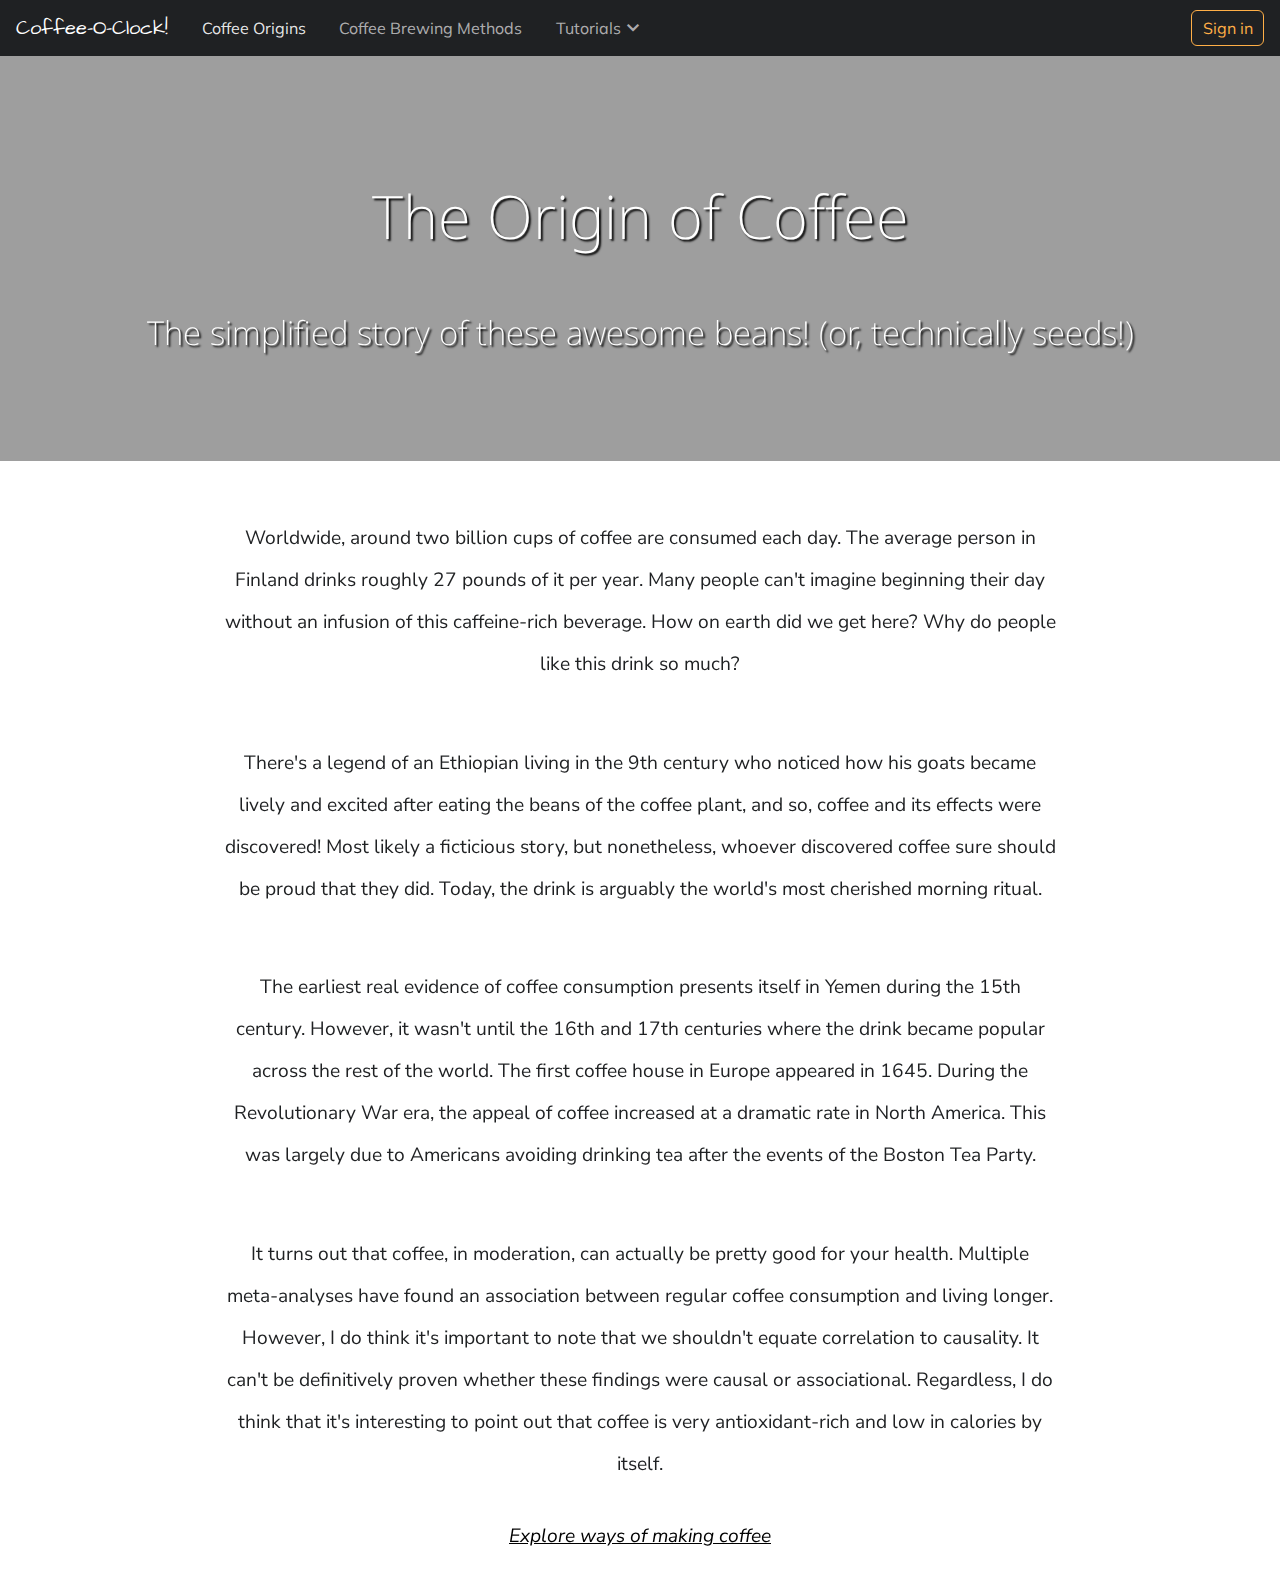
<file: index.html>
<!DOCTYPE html>
<html lang="en">
<head>
    <meta charset="UTF-8">
    <meta name="viewport" content="width=device-width, initial-scale=1, shrink-to-fit=no">
    <link href="https://fonts.googleapis.com/css2?family=Architects+Daughter&family=Mulish&family=Noto+Sans:wght@200&family=Nunito+Sans&display=swap" rel="stylesheet">
    <link rel="stylesheet" href="https://fonts.googleapis.com/css2?family=Material+Symbols+Outlined:opsz,wght,FILL,GRAD@48,400,0,0" />
    <link href="./index.css" type="text/css" rel="stylesheet">
    <title>The Origin of Coffee</title>
</head>
<body>
    <!-- Navbar -->
    <nav>
      <a href="./index.html" id="brand">Coffee-O-Clock!</a>
      <ul class="initial-nav">
        <li>
          <a href="./index.html">Coffee Origins</a>
        </li>
        <li>
          <a href="./CoffeeMethods.html" class="inactive">Coffee Brewing Methods</a>
        </li>
        <li>
          <a role="button" class="inactive" id="dropdown" aria-haspopup="true" aria-expanded="false" aria-controls="dropdown-box">Tutorials<span class="material-symbols-outlined">expand_more</span></a>
          <ul id="dropdown-box">
            <li><a href="./Latte.html">How to make a Latte</a></li>
            <li><a>Lorem Ipsum</a></li>
            <li><a>Lorem Ipsum</a></li>
            <li><a>Lorem Ipsum</a></li>
          </ul>
        </li>
      </ul>
      <p class="initial-nav">This button is just for display!</p>
      <button class="initial-nav">Sign in</button>
      <span role="button" class="material-symbols-outlined" id="menu-icon" aria-haspopup="true" aria-expanded="false" aria-controls="nav-responsive">menu</span>
      <div id="nav-responsive">
        <ul>
          <li>
            <a href="./index.html">Coffee Origins</a>
          </li>
          <li>
            <a href="./CoffeeMethods.html" class="inactive">Coffee Brewing Methods</a>
          </li>
          <li>
            <a href="./Latte.html" class="inactive">How to make a Latte</a>
          </li>
        </ul>
        <div>
          <button>Sign in</button>
          <p>This button is just for display!</p>
        </div>
      </div>
    </nav>

    <!-- Heading banner -->
    <header>
      <div>
        <h1 class="text-with-shadow">The Origin of Coffee</h1>
        <h2 class="text-with-shadow">The simplified story of these awesome beans! (or, technically seeds!)</h2>
      </div>
    </header>

      <!-- Paragraphs -->
    <main>
      <p>
        Worldwide, around two billion cups of coffee are consumed each day. The average person in Finland drinks roughly 27 pounds of it per year. Many people can't imagine beginning their day without an infusion of this caffeine-rich beverage. How on earth did we get here? Why do people like this drink so much?
      </p>
      <p>
        There's a legend of an Ethiopian living in the 9th century who noticed how his goats became lively and excited after eating the beans of the coffee plant, and so, coffee and its effects were discovered! Most likely a ficticious story, but nonetheless, whoever discovered coffee sure should be proud that they did. Today, the drink is arguably the world's most cherished morning ritual.
      </p>
      <p>
        The earliest real evidence of coffee consumption presents itself in Yemen during the 15th century. However, it wasn't until the 16th and 17th centuries where the drink became popular across the rest of the world. The first coffee house in Europe appeared in 1645. During the Revolutionary War era, the appeal of coffee increased at a dramatic rate in North America. This was largely due to Americans avoiding drinking tea after the events of the Boston Tea Party.
      </p>
      <p>
        It turns out that coffee, in moderation, can actually be pretty good for your health. Multiple meta-analyses have found an association between regular coffee consumption and living longer. However, I do think it's important to note that we shouldn't equate correlation to causality. It can't be definitively proven whether these findings were causal or associational. Regardless, I do think that it's interesting to point out that coffee is very antioxidant-rich and low in calories by itself.
      </p>
    </main>

    <a href="./CoffeeMethods.html" id="to-next-page">Explore ways of making coffee</a>
    <script src="./nav.js"></script>
</body>
</html>
</file>
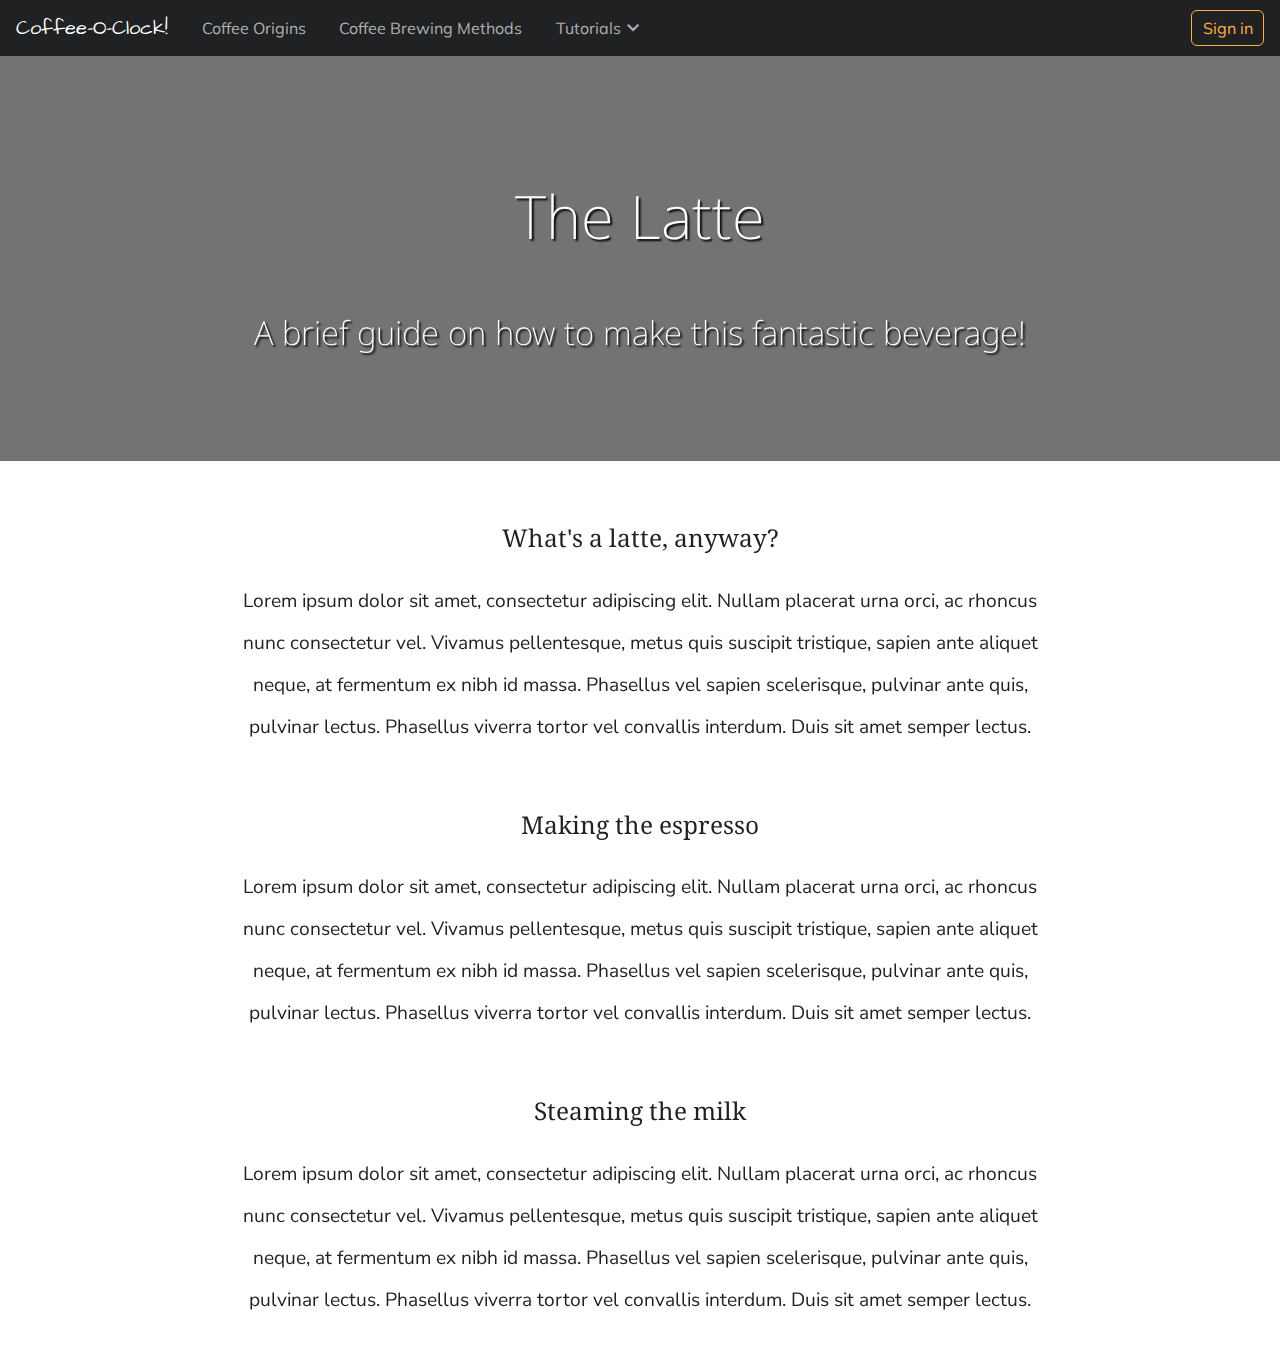
<file: Latte.html>
<!DOCTYPE html>
<html lang="en">
<head>
    <meta charset="UTF-8">
    <meta name="viewport" content="width=device-width, initial-scale=1.0, shrink-to-fit=no">
    <link href="https://fonts.googleapis.com/css2?family=Architects+Daughter&family=Mulish&family=Noto+Sans:wght@200&family=Noto+Serif&family=Nunito+Sans&display=swap" rel="stylesheet">
    <link rel="stylesheet" href="https://fonts.googleapis.com/css2?family=Material+Symbols+Outlined:opsz,wght,FILL,GRAD@48,400,0,0" />
    <link href="./Latte.css" type="text/css" rel="stylesheet">
    <title>How to Make a Latte</title>
</head>
<body>
  <!-- Navbar -->
  <nav>
    <a href="./index.html" id="brand">Coffee-O-Clock!</a>
    <ul class="initial-nav">
      <li>
        <a href="./index.html" class="inactive">Coffee Origins</a>
      </li>
      <li>
        <a href="./CoffeeMethods.html" class="inactive">Coffee Brewing Methods</a>
      </li>
      <li>
        <a role="button" class="inactive" id="dropdown" aria-haspopup="true" aria-expanded="false" aria-controls="dropdown-box">Tutorials<span class="material-symbols-outlined">expand_more</span></a>
        <ul id="dropdown-box">
          <li><a href="./Latte.html">How to Make a Latte</a></li>
          <li><a>Lorem Ipsum</a></li>
          <li><a>Lorem Ipsum</a></li>
          <li><a>Lorem Ipsum</a></li>
        </ul>
      </li>
    </ul>
    <p class="initial-nav">This button is just for display!</p>
    <button class="initial-nav">Sign in</button>
    <span role="button" class="material-symbols-outlined" id="menu-icon" aria-haspopup="true" aria-expanded="false" aria-controls="nav-responsive">menu</span>
      <div id="nav-responsive">
        <ul>
          <li>
            <a href="./index.html" class="inactive">Coffee Origins</a>
          </li>
          <li>
            <a href="./CoffeeMethods.html" class="inactive">Coffee Brewing Methods</a>
          </li>
          <li>
            <a href="./Latte.html">How to make a Latte</a>
          </li>
        </ul>
        <div>
          <button>Sign in</button>
          <p>This button is just for display!</p>
        </div>
      </div>
  </nav>

  <!-- Heading banner -->
  <header>
    <div>
      <h1 class="text-with-shadow">The Latte</h1>
      <h2 class="text-with-shadow">A brief guide on how to make this fantastic beverage!</h2>
    </div>
  </header>

  <!-- Main -->
  <main>
    <h3>What's a latte, anyway?</h3>
    <p>Lorem ipsum dolor sit amet, consectetur adipiscing elit. Nullam placerat urna orci, ac rhoncus nunc consectetur vel. Vivamus pellentesque, metus quis suscipit tristique, sapien ante aliquet neque, at fermentum ex nibh id massa. Phasellus vel sapien scelerisque, pulvinar ante quis, pulvinar lectus. Phasellus viverra tortor vel convallis interdum. Duis sit amet semper lectus.</p>
    <h3>Making the espresso</h3>
    <p>Lorem ipsum dolor sit amet, consectetur adipiscing elit. Nullam placerat urna orci, ac rhoncus nunc consectetur vel. Vivamus pellentesque, metus quis suscipit tristique, sapien ante aliquet neque, at fermentum ex nibh id massa. Phasellus vel sapien scelerisque, pulvinar ante quis, pulvinar lectus. Phasellus viverra tortor vel convallis interdum. Duis sit amet semper lectus.</p>
    <h3>Steaming the milk</h3>
    <p>Lorem ipsum dolor sit amet, consectetur adipiscing elit. Nullam placerat urna orci, ac rhoncus nunc consectetur vel. Vivamus pellentesque, metus quis suscipit tristique, sapien ante aliquet neque, at fermentum ex nibh id massa. Phasellus vel sapien scelerisque, pulvinar ante quis, pulvinar lectus. Phasellus viverra tortor vel convallis interdum. Duis sit amet semper lectus.</p>
  </main>
  <script src="./nav.js"></script>
</body>
</html>
</file>
<file: index.css>
body {
    margin: 0;
    overflow-x: hidden;
}

nav {
    display: flex;
    position: sticky;
    top: 0;
    z-index: 1;
    background-color: hsl(210, 6%, 13%);
    height: 3.5rem;
    align-content: center;
    align-items: center;
}

nav a {
    margin-right: 2.1rem;
    text-decoration: none;
}

#brand {
    font-family: 'Architects Daughter', cursive;
    font-size: 1.25rem;
    height: fit-content;
    margin-left: 1rem;
}

#brand, h1, h2 {
    color: hsl(0, 0%, 100%);
}

ul.initial-nav {
    display: flex;
    height: 100%;
    list-style-type: none;
    margin: 0;
    padding: 0;
}

ul.initial-nav li {
    height: 100%;
    display: flex;
    align-content: center;
    align-items: center;
}

nav li a, nav button {
    font-family: 'Mulish', sans-serif;
    font-size: 1rem;
}

nav li a, nav p, #menu-icon {
    color: hsla(0, 0%, 100%, 0.9);
}

.inactive {
    color: hsla(0, 0%, 100%, 0.65);
    transition-duration: 250ms;
}

.inactive:hover {
    color: hsla(0, 0%, 100%, 0.75);
}

#dropdown {
    display: flex;
    align-items: center;
    cursor: pointer;
}

#dropdown-box, span, #nav-responsive {
    transition-duration: 350ms;
}

#dropdown-box {
    display: block;
    transform: scaleY(0);
    position: absolute;
    height: fit-content;
    top: 3.5rem;
    background-color: white;
    border-radius: 2.5px;
    box-shadow: 0px 5px 10px 0px rgba(0, 0, 0, 0.4);
    transform-origin: top;
    padding-left: 0;
}

#dropdown-box a {
    display: block;
    color: rgba(0, 0, 0, 0.9);
    padding-top: 10px;
    padding-bottom: 10px;
    padding-right: 1rem;
    text-indent: 0.75rem;
    margin-right: 0;
    width: 100%;
    transition-duration: 250ms;
}

#dropdown-box a:hover {
    background-color: hsla(34, 100%, 64%, 0.8);
}

@keyframes animateIn {
    0% {
        opacity: 0;
        transform: translateY(40%);
    }
    100% {
        opacity: 1;
        transform: translateY(0);
    }
}

@keyframes animateOut {
    0% {
        opacity: 1;
        transform: translateY(0);
    }
    100% {
        opacity: 0;
        transform: translateY(40%);
    }
}

p.initial-nav {
    font-family: 'Nunito Sans', sans-serif;
    font-size: 1rem;
    margin-left: auto;
    margin-right: 1.5rem;
    visibility: hidden;
}

.animate-in {
    animation-name: animateIn;
    animation-duration: 250ms;
}

.animate-out {
    animation-name: animateOut;
    animation-duration: 250ms;
    animation-fill-mode: forwards;
}

button.initial-nav {
    margin-right: 1rem;
}

nav button {
    padding: 0.45rem 0.65rem;
    color: hsl(34, 100%, 64%);
    border: 1.5px solid hsl(34, 100%, 64%);
    border-radius: 6px;
    background-color: rgba(0, 0, 0, 0);
    transition-duration: 250ms;
    cursor: pointer;
}

nav button:hover {
    background-color: hsl(34, 100%, 64%);
    color: black;
}

#menu-icon {
    margin-right: 1.25rem;
    margin-left: auto;
    cursor: pointer;
    border: none;
    display: none;
}

#nav-responsive {
    transform: scaleY(0);
    position: absolute;
    top: 3.5rem;
    margin-top: 0;
    background-color: hsl(210, 6%, 13%);
    width: 100%;
    transform-origin: top;
}

#nav-responsive ul {
    list-style-type: none;
    padding-left: 1rem;
}

#nav-responsive li, #nav-responsive div {
    margin-top: 1rem;
    margin-bottom: 1rem;
}

#nav-responsive p {
    font-family: 'Nunito Sans', sans-serif;
    font-size: 1rem;
    margin-left: 1.5rem;
    margin-top: 0;
    margin-bottom: 0;
    visibility: hidden;
}

#nav-responsive div {
    display: flex;
    align-items: center;
    align-content: center;
    margin-left: 1rem;
}

header {
    background: url('https://images.unsplash.com/photo-1490810277975-e64342ceecf0?ixlib=rb-1.2.1&ixid=MnwxMjA3fDB8MHxwaG90by1wYWdlfHx8fGVufDB8fHx8&auto=format&fit=crop&w=1050&q=80') no-repeat fixed;
    background-position: center bottom;
    background-size: cover;
    height: 45vh;
    display: flex;
    justify-content: center;
    align-items: center;
    position: relative;
    z-index: -2;
}

header div {
    display: flex;
    height: 100%;
    width: 100%;
    justify-content: center;
    align-items: center;
    flex-direction: column;
    backdrop-filter: brightness(62%);
}

h1, h2 {
    font-family: 'Noto Sans', sans-serif;
    font-weight: 200;
    text-align: center;
}

h1 {
    font-size: 4rem;
    margin-bottom: 0.5rem;
}

h2 {
    margin-top: 3rem;
    font-size: 2.2rem;
    margin-left: 1rem;
    margin-right: 1rem;
}

.text-with-shadow {
    text-shadow: 2px 2px 2px black;
}

main p {
    font-family: 'Nunito Sans', sans-serif;
    font-size: 1.2rem;
    color: #1f2123;
    margin-top: 3.531rem;
    margin-left: auto;
    margin-right: auto;
    width: 50%;
    text-align: center;
    line-height: 42px;
}

#to-next-page {
    font-family: 'Nunito Sans', sans-serif;
    display: block;
    width: fit-content;
    font-style: italic;
    font-size: 1.2rem;
    text-align: center;
    margin-left: auto;
    margin-right: auto;
    margin-top: 3%;
    margin-bottom: 2.5rem;
    color: black;
}

@media only screen and (max-width: 1500px) {
    h1 {
        margin-bottom: 0.47rem;
        font-size: 3.75rem;
    }
    h2 {
        margin-top: 2.814rem;
        font-size: 2.06rem;
    }
    main p {
        width: 56%;
    }
}

@media only screen and (max-height: 798px) {
    h1 {
        margin-bottom: 0.47rem;
        font-size: 3.75rem;
    }
    h2 {
        margin-top: 2.814rem;
        font-size: 2.06rem;
    }
}

@media only screen and (max-width: 1365px) {
    main p {
        width: 60%;
    }
}

@media only screen and (max-width: 1292px) {
    main p {
        width: 65%;
    }
}

@media only screen and (max-width: 1185px) {
    h1 {
        margin-bottom: 0.44rem;
        font-size: 3.5rem;
    }
    h2 {
        margin-top: 2.6rem;
        font-size: 1.9rem;
    }
    main p {
        width: 70%;
    }
}

@media only screen and (max-height: 732px) {
    h1 {
        margin-bottom: 0.44rem;
        font-size: 3.5rem;
    }
    h2 {
        margin-top: 2.6rem;
        font-size: 1.9rem;
    }
}

@media only screen and (max-width: 1047px) {
    h1 {
        margin-bottom: 0.41rem;
        font-size: 3.28rem;
    }
    h2 {
        margin-top: 2.4rem;
        font-size: 1.78rem;
    }
    main p {
        width: 75%;
    }
}

@media only screen and (max-height: 684px) {
    h1 {
        margin-bottom: 0.41rem;
        font-size: 3.28rem;
    }
    h2 {
        margin-top: 2.4rem;
        font-size: 1.78rem;
    }
}

@media only screen and (max-width: 1018px) {
    .initial-nav, .initial-nav li, .initial-nav a, #dropdown {
        display: none;
    }
    #menu-icon {
        display: initial;
    }
}

@media only screen and (max-width: 968px) {
    main p {
        width: 80%;
    }
}

@media only screen and (max-width: 888px) {
    main p {
        width: 90%;
    }
}

@media only screen and (max-width: 592px) {
    h1 {
        margin-bottom: 0.38rem;
        font-size: 3rem;
    }
    h2 {
        margin-top: 2.25rem;
        font-size: 1.67rem;
    }
}

@media only screen and (max-height: 522px) {
    h1 {
        margin-bottom: 0.38rem;
        font-size: 3rem;
    }
    h2 {
        margin-top: 2.25rem;
        font-size: 1.67rem;
    }
}

@media only screen and (max-width: 500px) {
    h1 {
        margin-bottom: 0.36rem;
        font-size: 2.8rem;
    }
    h2 {
        margin-top: 2.1rem;
        font-size: 1.57rem;
    }
}

@media only screen and (max-height: 450px) {
    header {
        display: none;
    }
}
</file>
<file: Latte.css>
body {
    margin: 0;
}

nav {
    display: flex;
    position: sticky;
    top: 0;
    z-index: 1;
    background-color: #1f2123;
    height: 3.5rem;
    align-content: center;
    align-items: center;
}

nav a {
    margin-right: 2.1rem;
    text-decoration: none;
}

#brand {
    font-family: 'Architects Daughter', cursive;
    font-size: 1.25rem;
    height: fit-content;
    margin-left: 1rem;
}

#brand, h1, h2 {
    color: white;
}

ul.initial-nav {
    display: flex;
    height: 100%;
    list-style-type: none;
    margin: 0;
    padding: 0;
}

ul.initial-nav li {
    height: 100%;
    display: flex;
    align-content: center;
    align-items: center;
}

a, nav button {
    font-family: 'Mulish', sans-serif;
    font-size: 1rem;
}

nav li a, nav p, #menu-icon {
    color: rgba(255, 255, 255, 0.9);
}

.inactive {
    color: rgba(255, 255, 255, 0.65);
    transition-duration: 250ms;
}

.inactive:hover {
    color: rgba(255, 255, 255, 0.75);
}

#dropdown {
    display: flex;
    align-items: center;
    cursor: pointer;
}

#dropdown-box, span, #nav-responsive {
    transition-duration: 350ms;
}

#dropdown-box {
    display: block;
    transform: scaleY(0);
    position: absolute;
    height: fit-content;
    top: 3.5rem;
    background-color: white;
    border-radius: 2.5px;
    box-shadow: 0px 5px 10px 0px rgba(0, 0, 0, 0.4);
    transform-origin: top;
    padding-left: 0;
}

#dropdown-box a {
    display: block;
    color: rgba(0, 0, 0, 0.9);
    padding-top: 10px;
    padding-bottom: 10px;
    padding-right: 1rem;
    text-indent: 0.75rem;
    margin-right: 0;
    width: 100%;
    transition-duration: 250ms;
}

#dropdown-box a:hover {
    background-color: hsla(34, 100%, 64%, 0.8);
}

@keyframes animateIn {
    0% {
        opacity: 0;
        transform: translateY(40%);
    }
    100% {
        opacity: 1;
        transform: translateY(0);
    }
}

@keyframes animateOut {
    0% {
        opacity: 1;
        transform: translateY(0);
    }
    100% {
        opacity: 0;
        transform: translateY(40%);
    }
}

p.initial-nav {
    font-family: 'Nunito Sans', sans-serif;
    font-size: 1rem;
    margin-left: auto;
    margin-right: 1.5rem;
    visibility: hidden;
}

.animate-in {
    animation-name: animateIn;
    animation-duration: 250ms;
}

.animate-out {
    animation-name: animateOut;
    animation-duration: 250ms;
    animation-fill-mode: forwards;
}

button.initial-nav {
    margin-right: 1rem;
}

nav button {
    padding: 0.45rem 0.65rem;
    color: hsl(34, 100%, 64%);
    border: 1.5px solid hsl(34, 100%, 64%);
    border-radius: 6px;
    background-color: rgba(0, 0, 0, 0);
    transition-duration: 250ms;
    cursor: pointer;
}

nav button:hover {
    background-color: hsl(34, 100%, 64%);
    color: black;
}

#menu-icon {
    margin-right: 1.25rem;
    margin-left: auto;
    cursor: pointer;
    border: none;
    display: none;
}

#nav-responsive {
    transform: scaleY(0);
    position: absolute;
    top: 3.5rem;
    margin-top: 0;
    background-color: hsl(210, 6%, 13%);
    width: 100%;
    transform-origin: top;
}

#nav-responsive ul {
    list-style-type: none;
    padding-left: 1rem;
}

#nav-responsive li, #nav-responsive div {
    margin-top: 1rem;
    margin-bottom: 1rem;
}

#nav-responsive p {
    font-family: 'Nunito Sans', sans-serif;
    font-size: 1rem;
    margin-left: 1.5rem;
    margin-top: 0;
    margin-bottom: 0;
    visibility: hidden;
}

#nav-responsive div {
    display: flex;
    align-items: center;
    align-content: center;
    margin-left: 1rem;
}

header {
    background: url('https://images.unsplash.com/photo-1561395049-69684aacf8de?ixlib=rb-4.0.3&ixid=MnwxMjA3fDB8MHxwaG90by1wYWdlfHx8fGVufDB8fHx8&auto=format&fit=crop&w=1170&q=80') no-repeat fixed;
    background-position: center bottom;
    background-size: cover;
    height: 45vh;
    display: flex;
    justify-content: center;
    align-items: center;
    position: relative;
    z-index: -2;
}

header div {
    display: flex;
    height: 100%;
    width: 100%;
    justify-content: center;
    align-items: center;
    flex-direction: column;
    backdrop-filter: brightness(45%);
}

h1, h2 {
    font-family: 'Noto Sans', sans-serif;
    font-weight: 200;
    text-align: center;
}

h1 {
    font-size: 4rem;
    margin-bottom: 0.5rem;
}

h2 {
    margin-top: 3rem;
    font-size: 2.2rem;
}

.text-with-shadow {
    text-shadow: 2px 2px 2px black;
}

main {
    margin-bottom: 2.5rem;
}

h3, main p {
    color: #1f2123;
}

h3 {
    font-family: 'Noto Serif', serif;
    font-weight: normal;
    font-size: 1.53rem;
    text-align: center;
    margin-top: 3.75rem;
    margin-bottom: 1.6rem;
}

main p {
    font-family: 'Nunito Sans', sans-serif;
    font-size: 1.2rem;
    margin-top: 1.6rem;
    margin-left: auto;
    margin-right: auto;
    margin-bottom: 0;
    width: 50%;
    text-align: center;
    line-height: 42px;
}

@media only screen and (max-width: 1500px) {
    h1 {
        margin-bottom: 0.47rem;
        font-size: 3.75rem;
    }
    h2 {
        margin-top: 2.814rem;
        font-size: 2.06rem;
    }
    main p {
        width: 56%;
    }
}

@media only screen and (max-height: 798px) {
    h1 {
        margin-bottom: 0.47rem;
        font-size: 3.75rem;
    }
    h2 {
        margin-top: 2.814rem;
        font-size: 2.06rem;
    }
}

@media only screen and (max-width: 1365px) {
    main p {
        width: 60%;
    }
}

@media only screen and (max-width: 1292px) {
    main p {
        width: 65%;
    }
}

@media only screen and (max-width: 1185px) {
    h1 {
        margin-bottom: 0.44rem;
        font-size: 3.5rem;
    }
    h2 {
        margin-top: 2.6rem;
        font-size: 1.9rem;
    }
    main p {
        width: 70%;
    }
}

@media only screen and (max-height: 732px) {
    h1 {
        margin-bottom: 0.44rem;
        font-size: 3.5rem;
    }
    h2 {
        margin-top: 2.6rem;
        font-size: 1.9rem;
    }
}

@media only screen and (max-width: 1047px) {
    h1 {
        margin-bottom: 0.41rem;
        font-size: 3.28rem;
    }
    h2 {
        margin-top: 2.4rem;
        font-size: 1.78rem;
    }
    main p {
        width: 75%;
    }
}

@media only screen and (max-height: 684px) {
    h1 {
        margin-bottom: 0.41rem;
        font-size: 3.28rem;
    }
    h2 {
        margin-top: 2.4rem;
        font-size: 1.78rem;
    }
}

@media only screen and (max-width: 1018px) {
    .initial-nav, .initial-nav li, .initial-nav a, #dropdown {
        display: none;
    }
    #menu-icon {
        display: initial;
    }
}

@media only screen and (max-width: 968px) {
    main p {
        width: 80%;
    }
}

@media only screen and (max-width: 888px) {
    main p {
        width: 90%;
    }
}

@media only screen and (max-width: 592px) {
    h1 {
        margin-bottom: 0.38rem;
        font-size: 3rem;
    }
    h2 {
        margin-top: 2.25rem;
        font-size: 1.67rem;
    }
}

@media only screen and (max-height: 522px) {
    h1 {
        margin-bottom: 0.38rem;
        font-size: 3rem;
    }
    h2 {
        margin-top: 2.25rem;
        font-size: 1.67rem;
    }
}

@media only screen and (max-width: 500px) {
    h1 {
        margin-bottom: 0.36rem;
        font-size: 2.8rem;
    }
    h2 {
        margin-top: 2.1rem;
        font-size: 1.57rem;
    }
}

@media only screen and (max-height: 450px) {
    header {
        display: none;
    }
}
</file>
